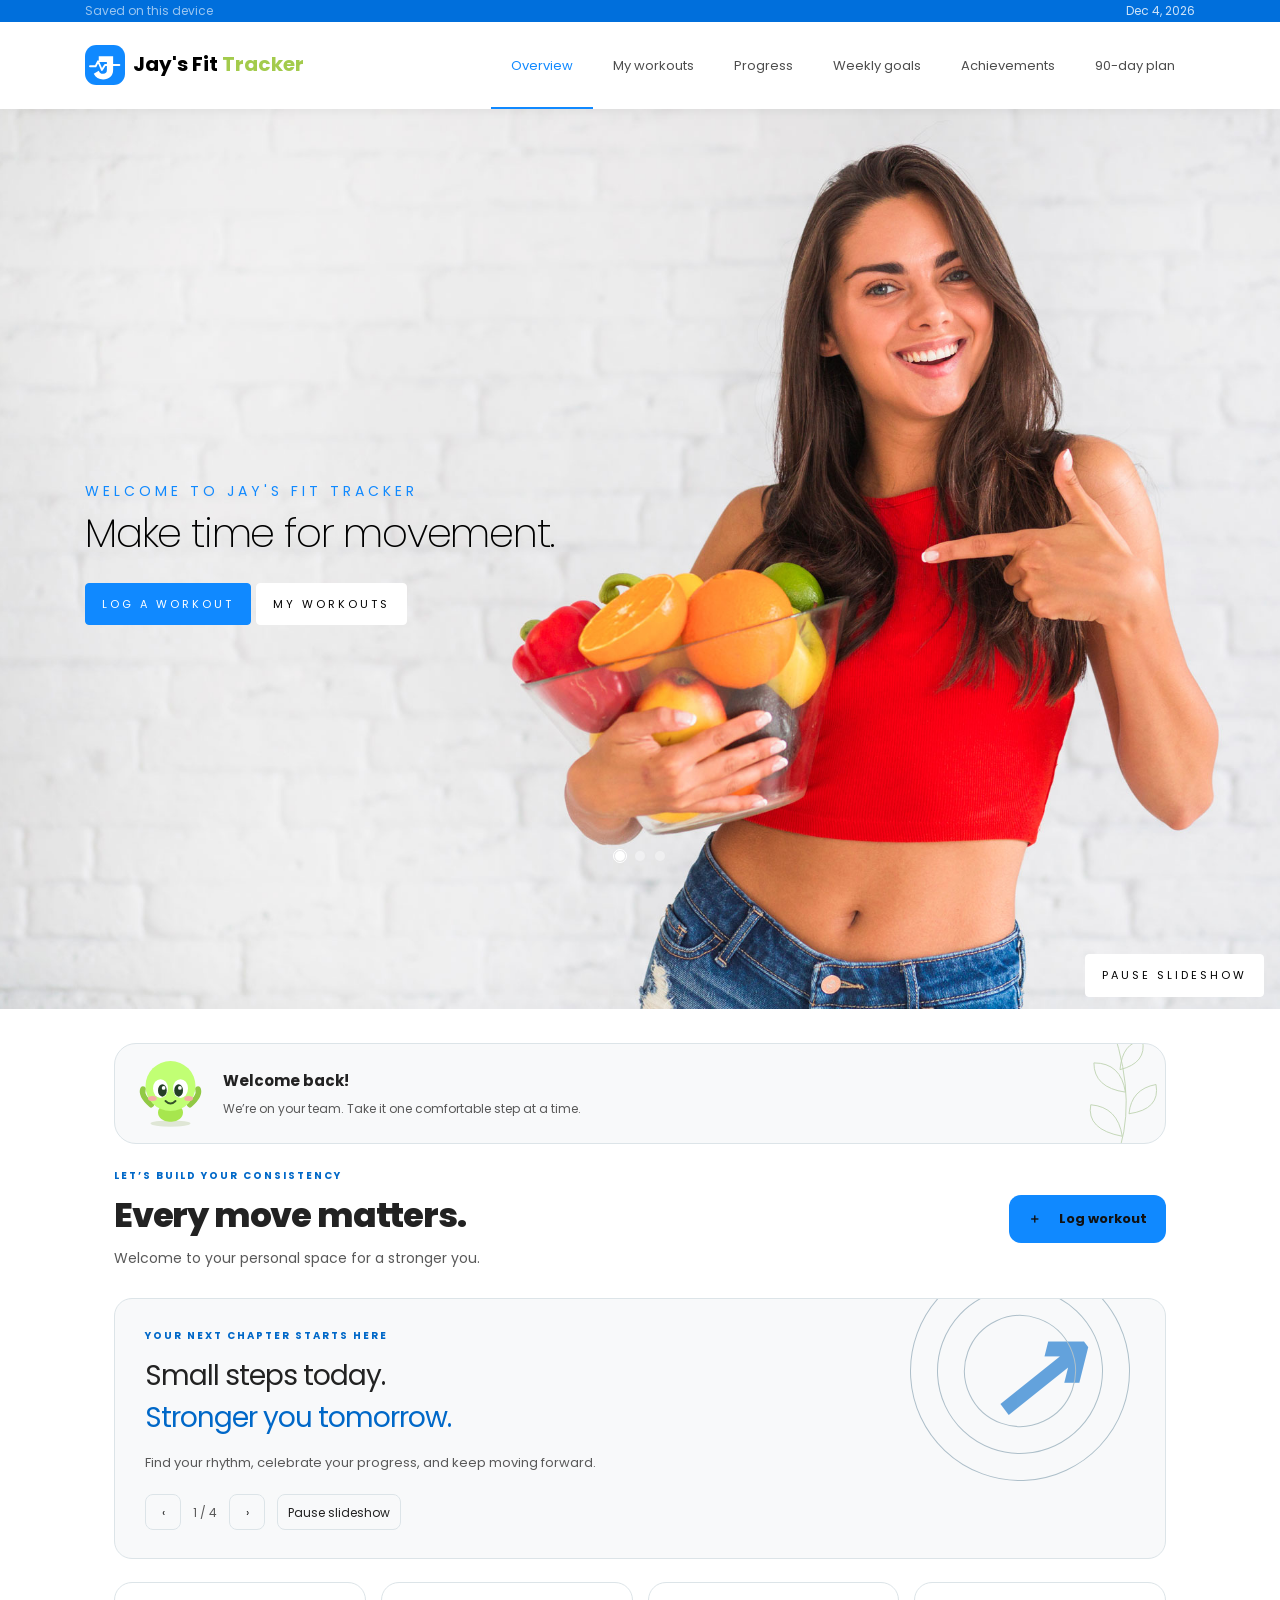
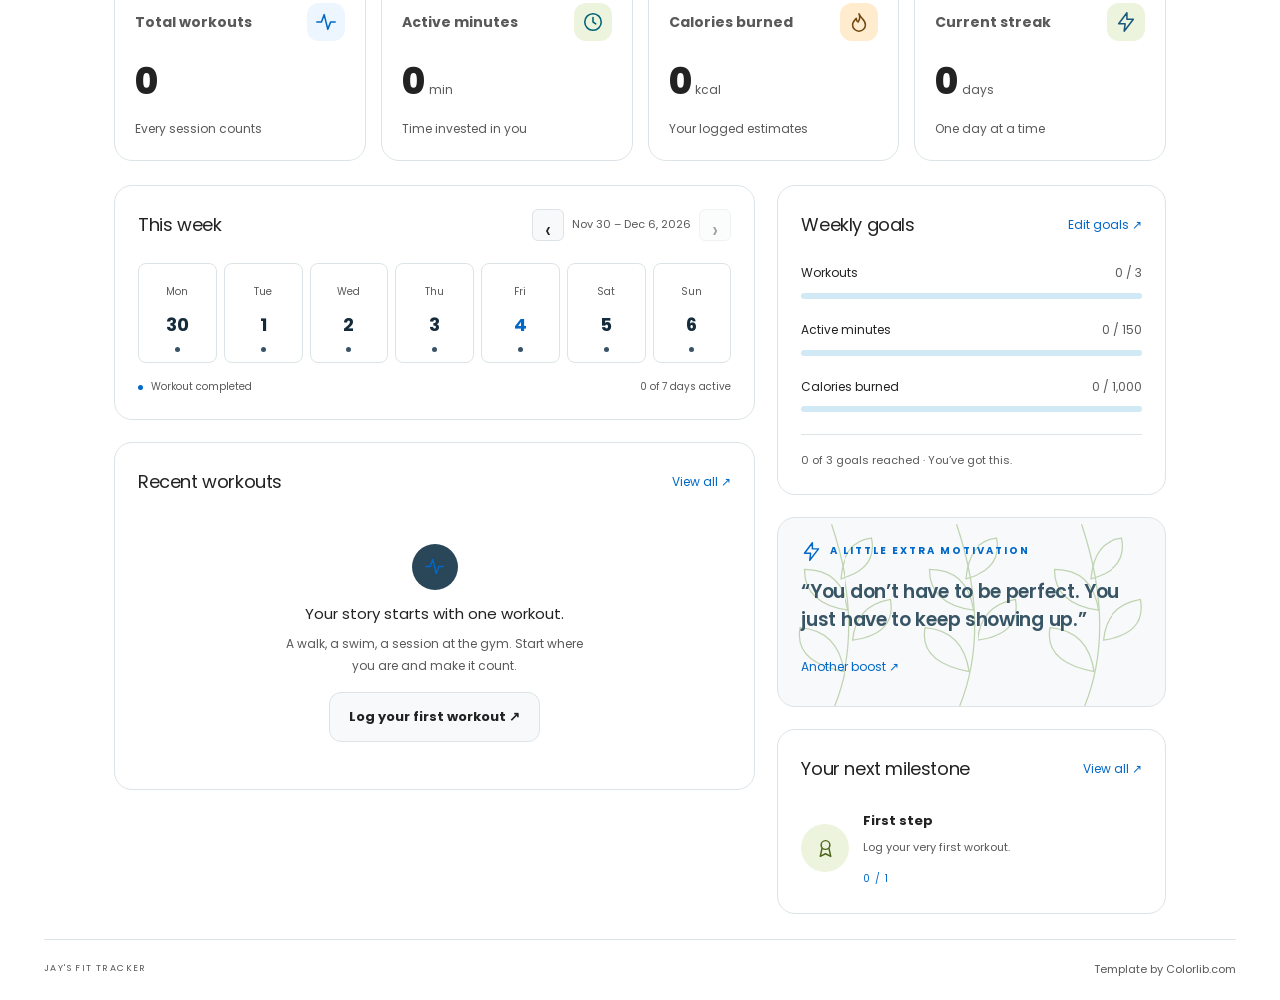
<file: index.html>
<!doctype html>
<html lang="en" data-theme="light">
<head>
  <meta charset="utf-8">
  <meta name="viewport" content="width=device-width, initial-scale=1">
  <title>Jay's Fit Tracker</title>
  <link rel="icon" href="assets/images/logo.svg" type="image/svg+xml">
  <link rel="stylesheet" href="https://fonts.googleapis.com/css?family=Poppins:200,300,400,500,600,700,800,900&display=swap">
  <link rel="stylesheet" href="assets/css/animate.css">
  <link rel="stylesheet" href="assets/css/owl.carousel.min.css">
  <link rel="stylesheet" href="assets/css/owl.theme.default.min.css">
  <link rel="stylesheet" href="assets/css/healthcoach.css">
  <link rel="stylesheet" href="assets/css/style.css">
  <link rel="stylesheet" href="assets/css/tracker-theme.css">
  <script defer src="assets/js/jquery.min.js"></script>
  <script defer src="assets/js/bootstrap.min.js"></script>
  <script defer src="assets/js/owl.carousel.min.js"></script>
  <script defer src="assets/js/script.js"></script>
  <script defer src="assets/js/tracker-home.js"></script>
</head>
<body class="coach-tracker">
  <a class="skip" href="#main">Skip to tracker</a>
  <div class="wrap">
    <div class="container d-flex flex-wrap justify-content-between">
      <p class="mb-0 phone"><span class="mailus">Saved on this device</span></p>
      <p class="mb-0 phone"><span id="today"></span></p>
    </div>
  </div>
  <nav class="navbar navbar-expand-lg navbar-dark ftco_navbar bg-dark ftco-navbar-light" id="ftco-navbar">
      <div class="container">
        <a class="navbar-brand" href="#dashboard"><img src="assets/images/logo.svg" alt="" width="40" height="40"> Jay's Fit <span>Tracker</span></a>
        <button class="navbar-toggler" type="button" data-toggle="collapse" data-target="#ftco-nav" aria-controls="ftco-nav" aria-expanded="false" aria-label="Toggle navigation">
          Menu
        </button>
        <div class="collapse navbar-collapse" id="ftco-nav">
          <ul class="navbar-nav ml-auto">
          <li class="nav-item"><a href="#dashboard" class="nav-link" data-page="dashboard">Overview</a></li>
          <li class="nav-item"><a href="#workouts" class="nav-link" data-page="workouts">My workouts</a></li>
          <li class="nav-item"><a href="#progress" class="nav-link" data-page="progress">Progress</a></li>
          <li class="nav-item"><a href="#goals" class="nav-link" data-page="goals">Weekly goals</a></li>
          <li class="nav-item"><a href="#achievements" class="nav-link" data-page="achievements">Achievements</a></li>
          <li class="nav-item"><a href="#plan" class="nav-link" data-page="plan">90-day plan</a></li>
        </ul>
        </div>
    </div>
  </nav>
  <section class="hero-wrap js-fullheight" id="welcome-slideshow" aria-label="Fitness slideshow">
      <div class="home-slider owl-carousel js-fullheight">
        <div class="slider-item js-fullheight" style="background-image:url(assets/images/bg_1.jpg);">
          <div class="overlay"></div>
          <div class="container">
            <div class="row no-gutters slider-text align-items-center">
              <div class="col-md-7">
                <div class="text w-100">
                  <h2>Welcome to Jay's Fit Tracker</h2>
                  <h1 class="mb-4">Make time for movement.</h1>
                  <p><button type="button" class="btn btn-primary" data-log>Log a workout</button> <a class="btn btn-white" href="#workouts">My workouts</a></p>
                </div>
              </div>
            </div>
          </div>
        </div>

        <div class="slider-item js-fullheight" style="background-image:url(assets/images/bg_2.jpg);">
          <div class="overlay"></div>
          <div class="container">
            <div class="row no-gutters slider-text align-items-center">
              <div class="col-md-7">
                <div class="text w-100">
                  <h2>A Fresh approach to healthy life</h2>
                  <h1 class="mb-4 color-white">See your progress over time.</h1>
                  <p><button type="button" class="btn btn-primary" data-log>Log a workout</button> <a class="btn btn-white" href="#progress">View progress</a></p>
                </div>
              </div>
            </div>
          </div>
        </div>

        <div class="slider-item js-fullheight" style="background-image:url(assets/images/bg_3.jpg);">
          <div class="overlay"></div>
          <div class="container">
            <div class="row no-gutters slider-text align-items-center justify-content-end">
              <div class="col-md-6">
                <div class="text w-100">
                  <h2>Build a habit that lasts</h2>
                  <h1 class="mb-4">Small steps add up.</h1>
                  <p><button type="button" class="btn btn-primary" data-log>Log a workout</button> <a class="btn btn-white" href="#goals">Weekly goals</a></p>
                </div>
              </div>
            </div>
          </div>
        </div>
      </div>
    </section>
  <div class="workspace">
    <main id="main" tabindex="-1"></main>
    <footer>JAY'S FIT TRACKER <span>Template by <a href="https://colorlib.com">Colorlib.com</a></span></footer>
  </div>
  <dialog id="workout-dialog" aria-labelledby="dialog-title">
      <form id="workout-form">
        <div class="section-heading">
          <div>
            <p class="eyebrow">SHOWING UP COUNTS</p>
            <h2 id="dialog-title">Log a workout</h2>
          </div>
          <button
            type="button"
            class="icon-button"
            data-close
            aria-label="Close workout form"
          >
            ×
          </button>
        </div>
        <input type="hidden" name="id" /><label
          >Workout name<input
            name="name"
            maxlength="80"
            placeholder="e.g. Morning walk"
            required
        /></label>
        <div class="form-grid">
          <label
            >Workout type<select name="type">
              <option>Walking</option>
              <option>Running</option>
              <option>Strength</option>
              <option>Cycling</option>
              <option>Swimming</option>
              <option>Yoga</option>
              <option>Other</option>
            </select></label
          ><label>Date<input name="date" type="date" required /></label>
        </div>
        <div class="form-grid">
          <label
            >Duration (minutes)<input
              name="minutes"
              type="number"
              min="1"
              max="1440"
              step="1"
              placeholder="30"
              required /></label
          ><label
            >Calories burned <span class="optional">(optional)</span
            ><input
              name="calories"
              type="number"
              min="0"
              max="20000"
              step="1"
              placeholder="Leave blank if unknown"
          /></label>
        </div>
        <label
          >Intensity<select name="intensity">
            <option>Moderate</option>
            <option>Light</option>
            <option>Vigorous</option>
          </select></label
        ><label
          >Notes <span class="optional">(optional)</span
          ><textarea
            name="notes"
            rows="3"
            maxlength="500"
            placeholder="How did it feel? What went well?"
          ></textarea>
        </label>
        <p class="helper">
          Calories are your own estimate, not a measured value.
        </p>
        <div class="form-actions">
          <button type="button" class="button secondary" data-close>
            Cancel</button
          ><button class="button primary" type="submit">
            Save workout <span>↗</span>
          </button>
        </div>
      </form>
    </dialog>
    <dialog id="delete-dialog" aria-labelledby="delete-title">
      <h2 id="delete-title">Delete this workout?</h2>
      <p>This removes the workout and updates your totals and goal progress.</p>
      <div class="form-actions">
        <button class="button secondary" data-cancel-delete>Keep workout</button
        ><button class="button danger" id="confirm-delete">
          Delete workout
        </button>
      </div>
    </dialog>
    <div id="toast" role="status" aria-live="polite"></div>
  </body>
</html>
</file>
<file: assets/css/style.css>
:root {
  --sand: #ffc067;
  --surf: #66f4ff;
  --sky: #66c4ff;
  --coastal-gray: #7d99aa;
  color-scheme: dark;
  --bg: #101e29;
  --panel: #182c3a;
  --line: #385365;
  --muted: #bbd2df;
  --accent: var(--sand);
  --white: #f2fbff;
  --activity-accent: var(--surf);
  --calorie-accent: var(--sand);
}
* {
  box-sizing: border-box;
}
body {
  margin: 0;
  background: var(--bg);
  color: var(--white);
  font:
    15px/1.55 "Segoe UI Variable", "Segoe UI",
    Arial,
    sans-serif;
}
button,
input,
select,
textarea {
  font: inherit;
}
button,
a,
input,
select,
textarea {
  -webkit-tap-highlight-color: transparent;
}
button,
a {
  touch-action: manipulation;
}
button {
  cursor: pointer;
}
a {
  color: inherit;
  text-decoration: none;
}
button {
  color: inherit;
}
svg {
  width: 21px;
  height: 21px;
  display: block;
  fill: none;
  stroke: currentColor;
  stroke-width: 1.7;
  stroke-linecap: round;
  stroke-linejoin: round;
}
button:focus-visible,
a:focus-visible,
input:focus-visible,
select:focus-visible,
textarea:focus-visible {
  outline: 2px solid var(--accent);
  outline-offset: 4px;
}
.skip {
  position: fixed;
  top: -60px;
  left: 20px;
  background: var(--accent);
  color: #101e29;
  padding: 12px;
  z-index: 20;
}
.skip:focus {
  top: 10px;
}
.sidebar {
  position: fixed;
  inset: 0 auto 0 0;
  width: 238px;
  padding: 38px 23px 25px;
  border-right: 1px solid var(--line);
  display: flex;
  flex-direction: column;
  background: #101e29;
}
.brand {
  display: flex;
  align-items: center;
  gap: 12px;
  font-size: 25px;
  font-weight: 850;
  line-height: 1.05;
  letter-spacing: -1px;
}
.brand-sub {
  display: block;
  color: var(--accent);
  font-size: 11px;
  letter-spacing: 2px;
  margin-top: 7px;
}
.nav-label {
  font-size: 10px;
  letter-spacing: 1.7px;
  color: #aac5d4;
  margin: 52px 14px 17px;
}
:where(.sidebar) nav {
  display: grid;
  gap: 8px;
}
:where(.sidebar) nav a {
  display: flex;
  align-items: center;
  gap: 14px;
  padding: 13px 15px;
  color: #bbd2df;
  border-radius: 8px;
  font-weight: 550;
}
:where(.sidebar) nav a:hover {
  background: #223d4d;
}
:where(.sidebar) nav a.active {
  background: var(--accent);
  color: #142b3b;
  font-weight: 700;
}
:where(.sidebar) nav a.active:after {
  content: "";
  width: 6px;
  height: 6px;
  background: #294759;
  border-radius: 50%;
  margin-left: auto;
}
.sidebar-bottom {
  margin-top: auto;
  padding: 40px 14px 0;
}
.mini-mark {
  font-size: 55px;
  font-weight: 900;
  font-style: italic;
  line-height: 1;
  color: #385566;
  margin-bottom: 20px;
}
.mini-mark span {
  color: var(--accent);
  font-size: 25px;
  vertical-align: top;
}
.sidebar-bottom strong {
  font-size: 18px;
  line-height: 1.4;
}
.sidebar-bottom p {
  font-size: 12px;
  color: var(--muted);
}
.local-status {
  border-top: 1px solid var(--line);
  padding-top: 22px;
  margin-top: 30px;
  font-size: 11px;
  color: var(--muted);
}
.local-status i {
  display: inline-block;
  width: 6px;
  height: 6px;
  border-radius: 50%;
  background: var(--accent);
  margin-right: 6px;
}
.workspace {
  margin-left: 238px;
}
.topbar {
  height: 83px;
  border-bottom: 1px solid var(--line);
  padding: 0 44px;
  display: flex;
  align-items: center;
  gap: 20px;
  font-size: 10px;
  letter-spacing: 1.7px;
  color: var(--muted);
}
.topbar strong {
  color: #bbd2df;
  font-weight: 500;
}
.today {
  margin-left: auto;
  letter-spacing: 0;
  font-size: 12px;
}
.avatar {
  width: 33px;
  height: 33px;
  border: 1px solid #385365;
  background: #223d4d;
  border-radius: 50%;
  display: grid;
  place-items: center;
  color: var(--accent);
  font-weight: 700;
}
main {
  max-width: 1450px;
  margin: auto;
  padding: 34px 44px 25px;
  min-height: calc(100vh - 140px);
}
h1,
h2,
h3,
p {
  margin-top: 0;
}
h1 {
  font-size: 34px;
  line-height: 1.2;
  letter-spacing: -1.2px;
  margin-bottom: 10px;
  font-weight: 750;
}
h2 {
  font-size: 18px;
  letter-spacing: -0.4px;
  margin-bottom: 5px;
}
h3 {
  font-size: 15px;
  margin-bottom: 8px;
}
.muted,
.subtitle {
  color: var(--muted);
}
.subtitle {
  margin-bottom: 0;
  font-size: 14px;
}
.eyebrow {
  font-size: 10px;
  letter-spacing: 2px;
  font-weight: 700;
  color: var(--accent);
  margin-bottom: 10px;
}
.page-heading {
  display: flex;
  align-items: center;
  justify-content: space-between;
  gap: 20px;
  margin-bottom: 27px;
}
.button {
  border: 0;
  border-radius: 7px;
  padding: 12px 19px;
  font-size: 13px;
  font-weight: 700;
  display: inline-flex;
  align-items: center;
  justify-content: center;
  gap: 18px;
  min-height: 44px;
}
.primary {
  background: var(--accent);
  color: #142b3b;
}
.primary:hover {
  background: var(--sky);
}
.secondary {
  background: #223d4d;
  border: 1px solid #385365;
}
.secondary:hover {
  background: #385365;
}
.hero {
  position: relative;
  overflow: hidden;
  padding: 28px 30px;
  border: 1px solid #294759;
  border-radius: 12px;
  background: linear-gradient(105deg, #385c72, #172e40 65%, #31576e);
  margin-bottom: 23px;
  min-height: 164px;
}
.hero h2 {
  font-size: 28px;
  letter-spacing: -0.8px;
  max-width: 70%;
  position: relative;
  z-index: 1;
}
.hero h2 em {
  font-style: normal;
  color: var(--accent);
}
.hero p:last-child {
  font-size: 13px;
  color: #bbd2df;
  max-width: 65%;
  margin: 12px 0 0;
  position: relative;
  z-index: 1;
}
.hero-art {
  position: absolute;
  right: 35px;
  top: -38px;
  width: 220px;
  height: 220px;
  border: 1px solid #7d99aa;
  border-radius: 50%;
  transform: rotate(-25deg);
  opacity: 0.6;
}
.hero-art:before,
.hero-art:after {
  content: "";
  position: absolute;
  border: 1px solid #7d99aa;
  border-radius: 50%;
  inset: 26px;
}
.hero-art:after {
  inset: 53px;
}
.hero-art span {
  position: absolute;
  font-size: 120px;
  font-weight: 900;
  font-style: italic;
  color: var(--accent);
  top: 10px;
  left: 68px;
  transform: rotate(25deg);
}
.stats {
  display: grid;
  grid-template-columns: repeat(4, minmax(0, 1fr));
  gap: 15px;
  margin-bottom: 24px;
}
.stat {
  padding: 20px;
  background: var(--panel);
  border: 1px solid var(--line);
  border-radius: 10px;
}
.stat-top {
  display: flex;
  justify-content: space-between;
  align-items: center;
  color: #bbd2df;
  font-size: 12px;
}
.stat-icon {
  padding: 8px;
  border-radius: 8px;
  background: #294759;
  color: var(--accent);
}
.stat:nth-child(2) .stat-icon {
  background: #294759;
  color: var(--activity-accent);
}
.stat:nth-child(3) .stat-icon {
  background: #294759;
  color: var(--calorie-accent);
}
.stat:nth-child(4) .stat-icon {
  background: #223d4d;
  color: #ffc067;
}
.stat-value {
  font-size: 32px;
  letter-spacing: -1px;
  font-weight: 700;
  margin: 9px 0 3px;
}
.stat-value small {
  font-size: 13px;
  font-weight: 400;
  letter-spacing: 0;
  color: var(--muted);
  margin-left: 5px;
}
.stat-note {
  font-size: 11px;
  color: var(--muted);
}
.dashboard-grid {
  display: grid;
  grid-template-columns: minmax(0, 1.65fr) minmax(275px, 1fr);
  gap: 22px;
}
.stack {
  display: grid;
  gap: 22px;
  align-content: start;
}
.panel {
  padding: 23px;
  border: 1px solid var(--line);
  border-radius: 11px;
  background: var(--panel);
}
.section-heading {
  display: flex;
  align-items: center;
  justify-content: space-between;
  gap: 15px;
  margin-bottom: 22px;
}
.section-heading h2 {
  margin: 0;
}
.section-heading p:not(.eyebrow) {
  margin: 5px 0 0;
  font-size: 12px;
  color: var(--muted);
}
.text-link {
  background: none;
  border: 0;
  color: var(--accent);
  font-size: 12px;
  padding: 5px 0;
  white-space: nowrap;
}
.week-controls {
  display: flex;
  align-items: center;
  gap: 8px;
  font-size: 11px;
  color: var(--muted);
}
.icon-button {
  width: 32px;
  height: 32px;
  border: 1px solid var(--line);
  background: #223d4d;
  border-radius: 6px;
  display: inline-grid;
  place-items: center;
  font-size: 22px;
}
.calendar {
  display: grid;
  grid-template-columns: repeat(7, 1fr);
  gap: 7px;
}
.day {
  border: 1px solid var(--line);
  border-radius: 8px;
  text-align: center;
  padding: 12px 2px 10px;
  min-height: 91px;
  background: #101e29;
}
.day .day-name {
  font-size: 10px;
  color: var(--muted);
}
.day strong {
  display: block;
  font-size: 18px;
  margin: 6px 0;
}
.day .dot {
  display: block;
  width: 5px;
  height: 5px;
  border-radius: 50%;
  background: #385365;
  margin: auto;
}
.day.completed {
  background: #294759;
  border-color: var(--coastal-gray);
}
.day.completed .dot {
  background: var(--accent);
}
.day.is-today {
  border-color: var(--accent);
}
.day.is-today strong {
  color: var(--accent);
}
.calendar-key {
  font-size: 10px;
  color: var(--muted);
  margin: 15px 0 0;
  display: flex;
  gap: 8px;
  align-items: center;
}
.calendar-key i {
  width: 5px;
  height: 5px;
  background: var(--accent);
  border-radius: 50%;
}
.goal {
  margin-top: 20px;
}
.goal-line {
  display: flex;
  justify-content: space-between;
  font-size: 12px;
  margin-bottom: 9px;
}
.goal-line span:last-child {
  color: var(--muted);
}
progress {
  appearance: none;
  width: 100%;
  height: 6px;
  border: 0;
  display: block;
  background: #385365;
  border-radius: 10px;
  overflow: hidden;
}
progress::-webkit-progress-bar {
  background: #385365;
}
progress::-webkit-progress-value {
  background: var(--accent);
  border-radius: 10px;
}
progress::-moz-progress-bar {
  background: var(--accent);
}
.goal:nth-of-type(3) progress::-webkit-progress-value {
  background: var(--activity-accent);
}
.goal:nth-of-type(4) progress::-webkit-progress-value {
  background: var(--calorie-accent);
}
.goal-foot {
  margin: 22px 0 0;
  padding-top: 16px;
  border-top: 1px solid var(--line);
  font-size: 11px;
  color: var(--muted);
}
.empty {
  padding: 24px 12px;
  text-align: center;
}
.empty-icon {
  display: grid;
  place-items: center;
  margin: 0 auto 13px;
  border-radius: 50%;
  width: 46px;
  height: 46px;
  background: #294759;
  color: var(--accent);
}
.empty p {
  font-size: 12px;
  color: var(--muted);
  max-width: 300px;
  margin: 7px auto 16px;
}
.workout-row {
  display: flex;
  align-items: center;
  gap: 12px;
  padding: 15px 0;
  border-top: 1px solid var(--line);
}
.workout-icon {
  padding: 10px;
  background: #294759;
  color: var(--accent);
  border-radius: 8px;
}
.workout-info {
  flex: 1;
  min-width: 0;
}
.workout-info strong {
  font-size: 13px;
  display: block;
  overflow-wrap: anywhere;
}
.workout-info small {
  font-size: 11px;
  color: var(--muted);
}
.workout-info p {
  font-size: 12px;
  color: var(--muted);
  white-space: pre-wrap;
  overflow-wrap: anywhere;
  margin: 8px 0;
}
.workout-metrics {
  text-align: right;
  font-size: 13px;
  white-space: nowrap;
}
.workout-metrics small {
  display: block;
  font-size: 10px;
  color: var(--muted);
}
.row-actions {
  display: flex;
  gap: 6px;
}
.row-actions button {
  font-size: 11px;
  padding: 7px;
  border: 1px solid var(--line);
  border-radius: 5px;
  background: #223d4d;
}
.quote-panel {
  background: #223d4d;
  border-color: #385365;
  position: relative;
}
.quote-panel .eyebrow {
  display: flex;
  align-items: center;
  gap: 8px;
}
.quote-panel blockquote {
  margin: 16px 0;
  font-size: 19px;
  font-weight: 600;
  line-height: 1.5;
  letter-spacing: -0.3px;
}
.quote-panel .text-link {
  color: #bbd2df;
}
.achievement-mini {
  display: flex;
  gap: 14px;
  align-items: center;
}
.badge-icon {
  width: 48px;
  height: 48px;
  background: #294759;
  color: var(--coastal-gray);
  display: grid;
  place-items: center;
  border-radius: 50%;
  flex-shrink: 0;
}
.achievement-mini p {
  font-size: 11px;
  color: var(--muted);
  margin: 5px 0;
}
.achievement-mini strong {
  font-size: 13px;
}
.achievement-grid {
  display: grid;
  grid-template-columns: repeat(3, 1fr);
  gap: 20px;
}
.achievement-card {
  min-height: 210px;
}
.achievement-card .badge-icon {
  margin-bottom: 18px;
}
.achievement-card.locked .badge-icon {
  background: #223d4d;
  color: #aac5d4;
}
.achievement-card p {
  color: var(--muted);
  font-size: 13px;
}
.badge-status {
  font-size: 10px;
  letter-spacing: 1px;
  color: var(--accent);
  text-transform: uppercase;
}
.badge-status.locked {
  color: var(--muted);
}
.toolbar {
  display: flex;
  gap: 12px;
  margin-bottom: 22px;
}
.toolbar input {
  flex: 1;
}
.toolbar select {
  width: 170px;
}
.chart {
  display: flex;
  gap: 16px;
  height: 210px;
  padding-top: 22px;
  border-bottom: 1px solid var(--line);
}
.chart-column {
  flex: 1;
  display: flex;
  flex-direction: column;
  align-items: center;
  justify-content: flex-end;
  gap: 8px;
}
.chart-bar {
  width: 70%;
  max-width: 60px;
  background: var(--accent);
  border-radius: 5px 5px 0 0;
  min-height: 2px;
}
.chart-column small {
  color: var(--muted);
  font-size: 11px;
}
.chart-label {
  font-size: 11px;
  padding-bottom: 10px;
}
.summary {
  margin-top: 22px;
  color: var(--muted);
  font-size: 13px;
}
.summary strong {
  color: var(--accent);
}
.goal-editor {
  max-width: 680px;
}
.goal-editor label {
  margin-top: 20px;
}
.goal-editor .button {
  margin-top: 24px;
}
.info-banner {
  padding: 18px 20px;
  border-radius: 8px;
  background: #223d4d;
  color: #bbd2df;
  font-size: 13px;
  margin: 22px 0;
}
.form-grid {
  display: grid;
  grid-template-columns: 1fr 1fr;
  gap: 17px;
}
label {
  display: block;
  font-size: 12px;
  font-weight: 600;
  margin-bottom: 16px;
}
input,
select,
textarea {
  display: block;
  width: 100%;
  margin-top: 8px;
  border: 1px solid #385365;
  background: #101e29;
  padding: 11px 12px;
  border-radius: 6px;
  color: var(--white);
  min-height: 44px;
}
textarea {
  resize: vertical;
}
input::placeholder,
textarea::placeholder {
  color: #aac5d4;
  font-size: 12px;
}
.optional {
  color: var(--muted);
  font-weight: 400;
}
.helper {
  font-size: 11px;
  color: var(--muted);
}
dialog {
  width: 540px;
  max-width: calc(100% - 30px);
  max-height: 90vh;
  overflow: auto;
  background: var(--panel);
  color: var(--white);
  border: 1px solid #385365;
  border-radius: 14px;
  padding: 28px;
  box-shadow: 0 25px 100px #0009;
}
dialog::backdrop {
  background: #0e1c28ba;
  backdrop-filter: blur(5px);
}
dialog p {
  color: var(--muted);
}
.form-actions {
  display: flex;
  justify-content: flex-end;
  gap: 10px;
  margin-top: 25px;
}
.danger {
  background: #a93f3f;
  color: white;
}
#toast {
  position: fixed;
  bottom: 25px;
  left: 50%;
  transform: translate(-50%, 25px);
  background: var(--sand);
  color: #142b3b;
  padding: 13px 22px;
  border-radius: 9px;
  font-size: 13px;
  box-shadow: 0 8px 35px #0007;
  opacity: 0;
  pointer-events: none;
  transition: 0.2s;
  z-index: 50;
  max-width: 90vw;
}
#toast.visible {
  opacity: 1;
  transform: translate(-50%, 0);
}
footer {
  margin: 0 44px;
  padding: 20px 0;
  border-top: 1px solid var(--line);
  font-size: 9px;
  letter-spacing: 1.4px;
  color: #aac5d4;
  display: flex;
  justify-content: space-between;
}
footer span {
  letter-spacing: 0;
  font-size: 11px;
}
@media (min-width: 1500px) {
  main {
    padding-top: 45px;
  }
  .hero {
    min-height: 190px;
    padding-top: 34px;
  }
  .hero h2 {
    font-size: 34px;
  }
  .stat {
    padding: 24px;
  }
  .panel {
    padding: 27px;
  }
}
@media (max-width: 1150px) {
  .sidebar {
    width: 205px;
    padding-left: 16px;
    padding-right: 16px;
  }
  .workspace {
    margin-left: 205px;
  }
  main {
    padding: 28px 25px;
  }
  .topbar {
    padding: 0 25px;
  }
  .dashboard-grid {
    grid-template-columns: minmax(0, 1.4fr) minmax(255px, 1fr);
  }
  .stats {
    gap: 10px;
  }
  .stat {
    padding: 15px;
  }
  .stat-top {
    font-size: 11px;
  }
  .stat-icon {
    padding: 5px;
  }
  .panel {
    padding: 18px;
  }
  footer {
    margin: 0 25px;
  }
  .calendar {
    gap: 4px;
  }
  .section-heading {
    flex-wrap: wrap;
  }
  .achievement-grid {
    grid-template-columns: repeat(2, 1fr);
  }
}
@media (max-width: 900px) {
  .sidebar {
    width: 80px;
    padding: 25px 12px;
  }
  .brand {
    justify-content: center;
  }
  .brand > span,
  .nav-label,
  .sidebar-bottom {
    display: none;
  }
  :where(.sidebar) nav {
    margin-top: 38px;
  }
  :where(.sidebar) nav a {
    font-size: 0;
    justify-content: center;
    padding: 14px;
  }
  :where(.sidebar) nav a span {
    font-size: 16px;
  }
  :where(.sidebar) nav a.active:after {
    display: none;
  }
  .workspace {
    margin-left: 80px;
  }
  .dashboard-grid {
    grid-template-columns: 1fr 1fr;
  }
  .hero-art {
    right: -25px;
  }
  .stat-top {
    align-items: start;
    gap: 5px;
  }
  .stat-icon svg {
    width: 16px;
    height: 16px;
  }
  .stats {
    grid-template-columns: repeat(2, 1fr);
  }
  .stat-value {
    font-size: 30px;
  }
  .dashboard-grid {
    grid-template-columns: 1fr;
  }
  .stack {
    gap: 18px;
  }
}
@media (max-width: 560px) {
  .sidebar {
    position: static;
    width: auto;
    height: auto;
    border-right: 0;
    border-bottom: 1px solid var(--line);
    padding: 16px;
  }
  .brand {
    justify-content: flex-start;
  }
  .brand > span {
    display: block;
    font-size: 21px;
  }
  .brand img {
    width: 40px;
    height: 40px;
  }
  .brand-sub {
    font-size: 9px;
  }
  :where(.sidebar) nav {
    display: flex;
    justify-content: space-between;
    margin-top: 18px;
    gap: 4px;
  }
  :where(.sidebar) nav a {
    flex: 1;
    padding: 11px 5px;
  }
  .workspace {
    margin-left: 0;
  }
  .topbar {
    height: 48px;
    padding: 0 18px;
  }
  .topbar > span:first-child {
    font-size: 8px;
    letter-spacing: 1px;
  }
  .today {
    font-size: 10px;
  }
  .avatar {
    display: none;
  }
  main {
    padding: 24px 17px;
  }
  .page-heading {
    align-items: flex-start;
    gap: 10px;
  }
  h1 {
    font-size: 27px;
  }
  .subtitle {
    font-size: 12px;
  }
  .page-heading > .button {
    padding: 10px 12px;
    gap: 7px;
    font-size: 11px;
  }
  .hero {
    padding: 23px 20px;
    min-height: 180px;
  }
  .hero h2 {
    font-size: 24px;
    max-width: 90%;
  }
  .hero p:last-child {
    max-width: 84%;
    font-size: 12px;
  }
  .hero-art {
    right: -120px;
    top: 10px;
    opacity: 0.35;
  }
  .stats {
    gap: 10px;
  }
  .stat {
    padding: 15px;
  }
  .stat-value {
    font-size: 29px;
  }
  .stat-note {
    font-size: 10px;
  }
  .calendar {
    gap: 5px;
  }
  .day {
    min-height: 83px;
  }
  .day strong {
    font-size: 16px;
  }
  .achievement-grid {
    grid-template-columns: 1fr;
  }
  .toolbar {
    flex-direction: column;
  }
  .toolbar select {
    width: 100%;
  }
  .workout-row {
    flex-wrap: wrap;
  }
  .row-actions {
    margin-left: auto;
  }
  .form-grid {
    grid-template-columns: 1fr;
    gap: 0;
  }
  dialog {
    padding: 22px;
  }
  .chart {
    gap: 7px;
  }
  footer {
    margin: 0 18px;
    font-size: 8px;
  }
  footer span {
    font-size: 10px;
  }
  .week-controls {
    gap: 5px;
  }
  .section-heading h2 {
    font-size: 17px;
  }
}
@media (prefers-reduced-motion: reduce) {
  * {
    scroll-behavior: auto !important;
    transition: none !important;
  }
}
/* Friendly rounded accents and an accessible appearance menu. */
.panel,
.stat,
.hero {
  border-radius: 18px;
}
.button {
  border-radius: 12px;
}
.buddy-note {
  display: flex;
  align-items: center;
  gap: 15px;
  margin-bottom: 23px;
  padding: 12px 18px;
  border: 1px solid var(--line);
  background: var(--panel);
  border-radius: 22px;
}
.buddy-note img {
  width: 75px;
  height: 75px;
}
.buddy-note strong {
  font-size: 15px;
}
.buddy-note p {
  color: var(--muted);
  font-size: 12px;
  margin: 4px 0 0;
}
.profile-menu {
  position: relative;
  z-index: 10;
  letter-spacing: 0;
}
.profile-menu summary {
  cursor: pointer;
  list-style: none;
  border: 1px solid var(--line);
  border-radius: 24px;
  padding: 8px 12px;
  color: var(--accent);
  background: var(--panel);
}
.appearance-menu {
  position: absolute;
  right: 0;
  top: 44px;
  width: 180px;
  background: var(--panel);
  border: 1px solid var(--line);
  padding: 15px;
  border-radius: 14px;
  box-shadow: 0 8px 24px #0003;
}
.appearance-menu strong {
  display: block;
  margin-bottom: 8px;
}
.appearance-menu button {
  display: block;
  width: 100%;
  padding: 10px;
  border: 0;
  border-radius: 8px;
  background: transparent;
  text-align: left;
}
.appearance-menu button[aria-pressed="true"] {
  background: var(--accent);
  color: #142b3b;
}
:root[data-theme="light"] {
  color-scheme: light;
  --bg: #f1f8fc;
  --panel: #fcfeff;
  --line: #b8cfdd;
  --muted: #385566;
  --accent: #1a597c;
  --white: #142b3b;
  --activity-accent: #006475;
  --calorie-accent: #714710;
}
[data-theme="light"] .sidebar {
  background: #e6f4fb;
}
[data-theme="light"] .topbar strong {
  color: #385566;
}
[data-theme="light"] :where(.sidebar) nav a {
  color: #385566;
}
[data-theme="light"] :where(.sidebar) nav a.active,
[data-theme="light"] .primary {
  background: var(--sand);
  color: #142b3b;
}
[data-theme="light"] :where(.sidebar) nav a:hover {
  background: #dfedf5;
}
[data-theme="light"] input,
[data-theme="light"] select,
[data-theme="light"] textarea,
[data-theme="light"] .day {
  background: #fff;
  color: #142b3b;
  border-color: #b8cfdd;
}
[data-theme="light"] .secondary,
[data-theme="light"] .icon-button,
[data-theme="light"] .row-actions button {
  background: #dfedf5;
  color: #385566;
  border-color: #b8cfdd;
}
[data-theme="light"] .hero {
  background: #dfedf5;
  border-color: #b8cfdd;
}
[data-theme="light"] .hero p:last-child {
  color: #385566;
}
[data-theme="light"] .hero-art span {
  color: #1a597c;
}
[data-theme="light"] .stat-top {
  color: #385566;
}
[data-theme="light"] .quote-panel,
[data-theme="light"] .info-banner {
  background: #e6f4fb;
  color: #385566;
}
[data-theme="light"] .quote-panel .text-link {
  color: #1a597c;
}
[data-theme="light"] .day.completed {
  background: #d1e8f5;
}
[data-theme="light"] progress::-webkit-progress-bar {
  background: #d1e8f5;
}
[data-theme="light"] .text-link {
  color: #1a597c;
}
@media (max-width: 560px) {
  .buddy-note {
    padding: 10px;
    gap: 10px;
  }
  .buddy-note img {
    width: 55px;
    height: 55px;
  }
  .topbar {
    gap: 10px;
  }
  .profile-menu summary {
    padding: 5px 9px;
  }
}
/* Nature views and botanical details complement the friendly mascot. */
.nature-break {
  position: relative;
  overflow: hidden;
  border-radius: 20px;
  margin: 24px 0;
  border: 1px solid var(--line);
  display: grid;
  grid-template-columns: 1.1fr 1fr;
  background: var(--panel);
}
.nature-break > img {
  width: 100%;
  height: 100%;
  min-height: 220px;
  object-fit: cover;
}
.nature-break > div {
  padding: 28px;
}
.nature-break p:last-child {
  font-size: 14px;
  color: var(--muted);
  margin-bottom: 0;
}
.buddy-note {
  background-image: url("../images/leaves.svg");
  background-repeat: no-repeat;
  background-position: right center;
  background-size: 90px;
  padding-right: 70px;
}
.quote-panel {
  background-image: url("../images/leaves.svg");
  background-repeat: no-repeat;
  background-position: right bottom;
  background-size: 90px;
}
[data-theme="light"] .buddy-note,
[data-theme="light"] .quote-panel {
  background-image: url("../images/leaves.svg");
}
#plan-form .helper {
  line-height: 1.7;
}
#main details {
  padding: 14px 0;
}
#main summary {
  cursor: pointer;
  color: var(--accent);
  font-weight: 600;
}
#weigh-form {
  margin-top: 22px;
  max-width: 400px;
}
@media (max-width: 560px) {
  .nature-break {
    grid-template-columns: 1fr;
  }
  .nature-break > img {
    height: 160px;
    min-height: 0;
  }
  .nature-break > div {
    padding: 20px;
  }
}
.assigned-row {
  display: flex;
  align-items: center;
  gap: 14px;
  padding: 17px 0;
  border-bottom: 1px solid var(--line);
}
.assigned-row:last-child {
  border-bottom: 0;
}
.assigned-today {
  background: color-mix(in srgb, var(--accent) 7%, transparent);
  border-radius: 10px;
  padding: 16px 10px;
}
.check-label {
  display: flex;
  align-items: flex-start;
  gap: 12px;
  flex: 1;
  margin: 0;
  cursor: pointer;
  min-width: 0;
}
.check-label input[type="checkbox"] {
  width: 21px;
  height: 21px;
  min-height: 21px;
  flex-shrink: 0;
  margin: 3px 0;
  accent-color: var(--accent);
}
.check-label span {
  overflow-wrap: anywhere;
}
.check-label strong,
.check-label span span,
.check-label small,
.rest-label span {
  display: block;
}
.check-label span span {
  font-size: 13px;
  margin: 5px 0;
}
.check-label small,
.rest-label span {
  color: var(--muted);
  font-weight: 400;
  font-size: 12px;
}
.check-label input:checked + span {
  opacity: 0.7;
}
.rest-label {
  padding-left: 33px;
}
.rest-label strong {
  font-size: 13px;
}
.rest-label span {
  margin-top: 5px;
}
#personal-goal-form {
  margin-top: 22px;
}
button:disabled {
  cursor: not-allowed;
  opacity: 0.45;
}
.assigned-row .button {
  padding: 9px 12px;
  font-size: 11px;
  flex-shrink: 0;
}
@media (max-width: 560px) {
  .assigned-row {
    flex-wrap: wrap;
  }
  .assigned-row .button {
    margin-left: 33px;
  }
  .check-label {
    flex-basis: 75%;
  }
}
/* Stronger light-mode hierarchy: dark labels, larger type and distinct icon tiles. */
[data-theme="light"] .stat {
  background: #fff;
  border: 1px solid #b8cfdd;
  box-shadow: 0 3px 12px #15394e0a;
}
[data-theme="light"] .stat-top {
  color: #142b3b;
  font-size: 14px;
  font-weight: 700;
  align-items: center;
  gap: 10px;
}
[data-theme="light"] .stat-value {
  color: #142b3b;
  font-size: 36px;
  font-weight: 800;
}
[data-theme="light"] .stat-value small,
[data-theme="light"] .stat-note {
  color: #385566;
  font-size: 12px;
}
[data-theme="light"] .stat-icon {
  background: #dfedf5;
  color: #1a597c;
}
[data-theme="light"] .stat:nth-child(2) .stat-icon {
  background: #d9f8fb;
  color: #006475;
}
[data-theme="light"] .stat:nth-child(3) .stat-icon {
  background: #fff0d8;
  color: #714710;
}
[data-theme="light"] .stat:nth-child(4) .stat-icon {
  background: #d1e8f5;
  color: #1a597c;
}
[data-theme="light"] .stat-icon svg {
  width: 22px;
  height: 22px;
}
@media (min-width: 901px) and (max-width: 1100px) {
  [data-theme="light"] .stats {
    grid-template-columns: repeat(2, minmax(0, 1fr));
  }
}
.assigned-row .check-label small {
  line-height: 1.65;
  margin-top: 8px;
}
.motivation-carousel{min-height:240px}.motivation-copy{position:relative;z-index:1}.hero .motivation-description{font-size:13px;color:#bbd2df;max-width:70%;margin:12px 0 0}.slide-controls{display:flex;align-items:center;gap:12px;position:relative;z-index:2;margin-top:20px}.slide-controls button{border:1px solid #7d99aa;background:#223d4d;color:#f2fbff;border-radius:8px;min-height:36px;min-width:36px;padding:5px 10px;font-size:12px}.slide-count{font-size:12px;color:#bbd2df}[data-theme=light] .hero .motivation-description{color:#385566}[data-theme=light] .slide-controls button{background:#fff;color:#385566;border-color:#b8cfdd}[data-theme=light] .slide-count{color:#385566}
.buddy-celebrating img{animation:buddy-hop .65s ease-in-out 4;transform-origin:bottom center}.buddy-celebration-toast{position:fixed;bottom:85px;right:24px;z-index:60;max-width:min(460px,calc(100vw - 32px));margin:0;background-color:var(--panel);box-shadow:0 10px 35px #0004;border:2px solid var(--accent);padding-right:15px}.buddy-celebration-toast button{border:0;background:transparent;color:var(--white);font-size:24px;align-self:flex-start;min-width:32px;min-height:32px}.buddy-celebration-toast strong{color:var(--accent)}
@keyframes buddy-hop{0%,100%{transform:translateY(0) rotate(0)}25%{transform:translateY(-14px) rotate(-8deg)}55%{transform:translateY(0) rotate(5deg)}75%{transform:translateY(-6px) rotate(-3deg)}}
@media(prefers-reduced-motion:reduce){.buddy-celebrating img{animation:none}}
@media(max-width:560px){.motivation-carousel{min-height:270px}.hero .motivation-description{max-width:90%}.buddy-celebration-toast{right:16px;bottom:80px}}
/* California Beaches uses ocean tones for surfaces and sand for primary actions. */
.hero {
  border-color: var(--coastal-gray);
  box-shadow: 0 12px 32px #11273930;
}
.hero h2,
.page-heading h1,
.stat-value {
  letter-spacing: -0.035em;
}
.panel,
.stat {
  box-shadow: 0 6px 20px #11273919;
}
.stat-icon {
  border-radius: 12px;
}
[data-theme="light"] .panel,
[data-theme="light"] .stat {
  border-color: var(--line);
  box-shadow: 0 6px 18px #15394e0b;
}
[data-theme="light"] .primary:hover,
[data-theme="light"] :where(.sidebar) nav a.active:hover {
  background: var(--surf);
}
[data-theme="light"] .appearance-menu button[aria-pressed="true"] {
  color: #fff;
}
[data-theme="light"] .hero {
  background: linear-gradient(115deg, #fcfeff, #d9f3ff 60%, var(--surf));
}
[data-theme="light"] .stat:nth-child(3) .stat-icon {
  background: color-mix(in srgb, var(--sand) 32%, #fff);
}
.buddy-note {
  background-color: color-mix(in srgb, var(--panel) 91%, var(--sky));
}
</file>
<file: assets/css/tracker-theme.css>
/* HealthCoach owns the site header and slideshow. These styles adapt the tracker widgets. */
.coach-tracker {
  --bg: #fff;
  --panel: #fff;
  --line: #dce4e8;
  --muted: #595959;
  --white: #222;
  --coach-blue: #1089ff;
  --coach-green: #a3cb4c;
  --coach-link: #0068c8;
  --accent: var(--coach-link);
  --activity-accent: var(--coach-green);
  --calorie-accent: var(--coach-blue);
  font: 400 15px/1.8 Poppins, Arial, sans-serif;
}
.coach-tracker .navbar-brand img {
  margin-right: 4px;
  vertical-align: middle;
}
.coach-tracker #welcome-slideshow[hidden] { display: none; }
.coach-tracker .workspace { margin-left: 0; }
.coach-tracker main { max-width: 1140px; }
.coach-tracker .workspace h1,
.coach-tracker .workspace h2,
.coach-tracker .workspace h3 { color: #222; }
.coach-tracker .panel,
.coach-tracker .stat,
.coach-tracker .hero {
  border-color: var(--line);
  box-shadow: none;
}
.coach-tracker .hero,
.coach-tracker .buddy-note,
.coach-tracker .quote-panel,
.coach-tracker .info-banner {
  background-color: #f8f9fa;
}
.coach-tracker .hero { background-image: none; }
.coach-tracker .stat-top,
.coach-tracker .stat-note,
.coach-tracker .stat-value small,
.coach-tracker .slide-count,
.coach-tracker .hero .motivation-description,
.coach-tracker .hero p:last-child { color: var(--muted); }
.coach-tracker .stat-value { color: var(--white); }
.coach-tracker .stat .stat-icon {
  background: #edf6ff;
  color: var(--coach-link);
}
.coach-tracker .stat:nth-child(even) .stat-icon,
.coach-tracker .day.completed { background: #edf4dd; }
.coach-tracker .primary,
.coach-tracker .primary:hover {
  background: var(--coach-blue);
  color: #111;
}
.coach-tracker .primary:hover { background: #74bafe; }
.coach-tracker .secondary,
.coach-tracker .icon-button,
.coach-tracker .row-actions button,
.coach-tracker .slide-controls button {
  background: #f8f9fa;
  border-color: var(--line);
  color: #222;
}
.coach-tracker .hero-art span,
.coach-tracker .text-link,
.coach-tracker .quote-panel .text-link { color: var(--coach-link); }
.coach-tracker .slideshow-toggle {
  position: absolute;
  z-index: 2;
  right: 16px;
  bottom: 12px;
}
@media (max-width: 991px) {
  .coach-tracker .home-slider .slider-text { padding-inline: 15px; }
}
.coach-tracker .info-banner,
.coach-tracker footer,
.coach-tracker input::placeholder,
.coach-tracker textarea::placeholder { color: var(--muted); }
.coach-tracker .day,
.coach-tracker input,
.coach-tracker select,
.coach-tracker textarea,
.coach-tracker dialog { border-color: var(--line); }
.coach-tracker .badge-icon {
  background: #edf4dd;
  color: #4d651b;
}
.coach-tracker .achievement-card.locked .badge-icon {
  background: #f8f9fa;
  color: var(--muted);
}
.coach-tracker #toast {
  background: var(--coach-blue);
  color: #111;
}
</file>
